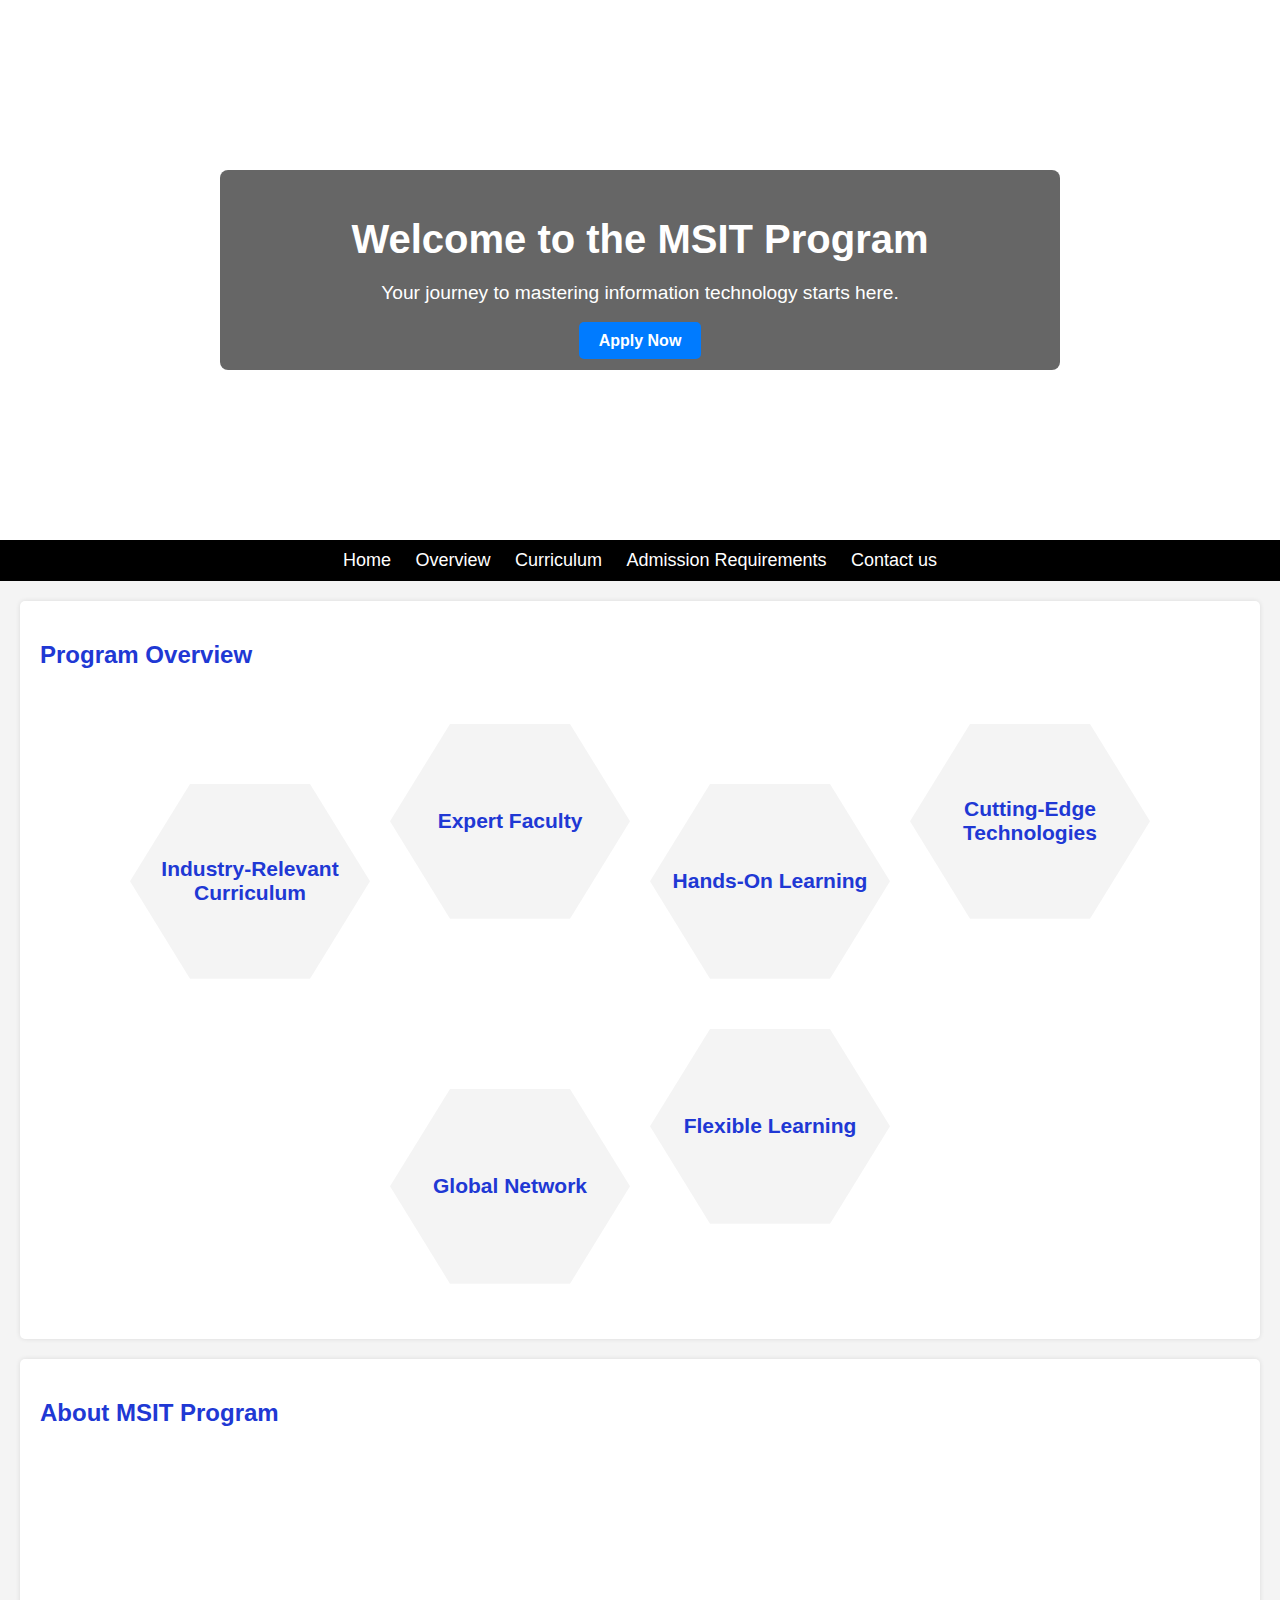
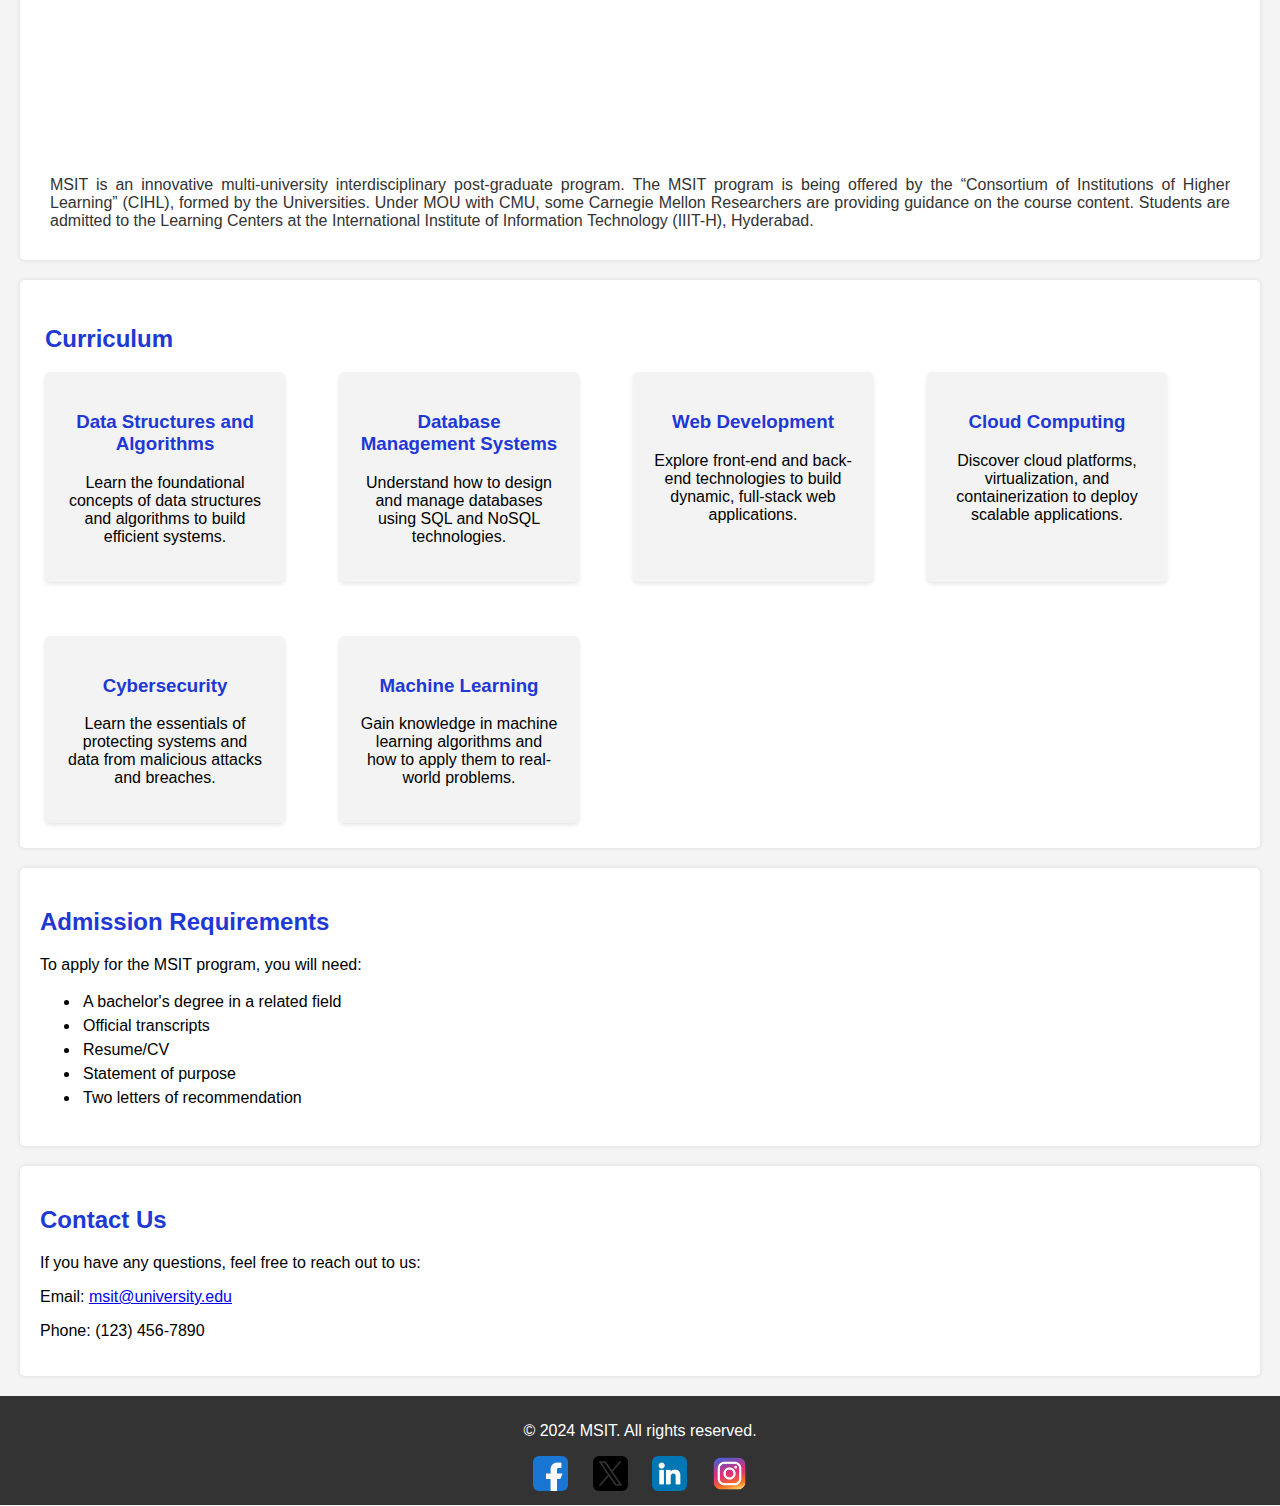
<file: Day2/index.html>
<!DOCTYPE html>
<html lang="en">

<head>
    <meta charset="UTF-8">
    <meta name="viewport" content="width=device-width, initial-scale=1.0">
    <title>Master of Science in Information Technology</title>
    <link rel="stylesheet" href="styles.css">
</head>

<body>
    <header class="hero-slideshow">
        <div class="slideshow-container">
            <div class="slide"
                style="background-image: url('https://upload.wikimedia.org/wikipedia/commons/0/02/Computer_science_education.png');">
                <div class="hero-overlay-slide">
                    <h1><b>Welcome to the MSIT Program</b></h1>
                    <p>Your journey to mastering information technology starts here.</p>
                    <a href="apply.html" target="_blank" class="button-slide"><b>Apply Now</b></a>
                </div>
            </div>
            <div class="slide"
                style="background-image: url('https://www.graduateprogram.org/wp-content/uploads/2020/02/Feb.-21-Curriculum-Writing-and-Team-Planning_web.jpg');">
                <div class="hero-overlay-slide">
                    <h1>Explore Our Curriculum</h1>
                    <p>Discover a program designed to equip you with the latest skills in IT.</p>
                    <a href="#curriculum" class="button-slide"><b>Learn More</b></a>
                </div>
            </div>
            <div class="slide"
                style="background-image: url('https://sites.gatech.edu/admission-blog/files/2022/07/requirements.jpg');">
                <div class="hero-overlay-slide">
                    <h1>Admission Requirements</h1>
                    <p>Learn the admission requirements to join the program.</p>
                    <a href="#admission" class="button-slide"><b>Learn More</b></a>
                </div>
            </div>
        </div>
    </header>
    <main>
        <nav>
            <ul>
                <li><a href="index.html">Home</a></li>
                <li><a href="#overview">Overview</a></li>
                <li><a href="#curriculum">Curriculum</a></li>
                <li><a href="#admission">Admission Requirements</a></li>
                <li><a href="#contact">Contact us</a></li>
            </ul>
        </nav>

        <section id="overview">
            <h2>Program Overview</h2>
            <div class="honeycomb">
                <div class="hexagon"><span>Industry-Relevant Curriculum</span></div>
                <div class="hexagon"><span>Expert Faculty</span></div>
                <div class="hexagon"><span>Hands-On Learning</span></div>
                <div class="hexagon"><span>Cutting-Edge Technologies</span></div>
                <div class="hexagon"><span>Global Network</span></div>
                <div class="hexagon"><span>Flexible Learning</span></div>
            </div>
        </section>

        <section id="video">
            <h2>About MSIT Program</h2>
            <center>
                <iframe width="560" height="315"
                    src="https://www.youtube.com/embed/3wbf4KfDz-Y?si=Cwj3dYXAbR5KxgW5&modestbranding=1&autohide=1&showinfo=0&controls=0"
                    frameborder="0"
                    allow="accelerometer; autoplay; clipboard-write; encrypted-media; gyroscope; picture-in-picture; web-share"
                    referrerpolicy="strict-origin-when-cross-origin" allowfullscreen></iframe>
            </center>
            <p>
                MSIT is an innovative multi-university interdisciplinary post-graduate program. The MSIT program is
                being offered by the “Consortium of Institutions of Higher Learning” (CIHL), formed by the Universities.
                Under MOU with CMU, some Carnegie Mellon Researchers are providing guidance on the course content.
                Students are admitted to the Learning Centers at the International Institute of Information Technology
                (IIIT-H), Hyderabad.
            </p>
        </section>

        <section id="curriculum">
            <h2>Curriculum</h2>
            <div class="curriculum-container">
                <div class="curriculum-item">
                    <h3>Data Structures and Algorithms</h3>
                    <p>Learn the foundational concepts of data structures and algorithms to build efficient systems.</p>
                </div>
                <div class="curriculum-item">
                    <h3>Database Management Systems</h3>
                    <p>Understand how to design and manage databases using SQL and NoSQL technologies.</p>
                </div>
                <div class="curriculum-item">
                    <h3>Web Development</h3>
                    <p>Explore front-end and back-end technologies to build dynamic, full-stack web applications.</p>
                </div>
                <div class="curriculum-item">
                    <h3>Cloud Computing</h3>
                    <p>Discover cloud platforms, virtualization, and containerization to deploy scalable applications.
                    </p>
                </div>
                <div class="curriculum-item">
                    <h3>Cybersecurity</h3>
                    <p>Learn the essentials of protecting systems and data from malicious attacks and breaches.</p>
                </div>
                <div class="curriculum-item">
                    <h3>Machine Learning</h3>
                    <p>Gain knowledge in machine learning algorithms and how to apply them to real-world problems.</p>
                </div>
            </div>
        </section>

        <section id="admission">
            <h2>Admission Requirements</h2>
            <p>To apply for the MSIT program, you will need:</p>
            <ul>
                <li>A bachelor's degree in a related field</li>
                <li>Official transcripts</li>
                <li>Resume/CV</li>
                <li>Statement of purpose</li>
                <li>Two letters of recommendation</li>
            </ul>
        </section>

        <section id="contact">
            <h2>Contact Us</h2>
            <p>If you have any questions, feel free to reach out to us:</p>
            <p>Email: <a href="mailto:msit@university.edu">msit@university.edu</a></p>
            <p>Phone: (123) 456-7890</p>
        </section>

        <footer>
            <p>&copy; 2024 MSIT. All rights reserved.</p>
            <div class="social-media">
                <a href="https://www.facebook.com/msit.official" target="_blank" class="social-icon"><img
                        src="icons/facebook.png" alt="Facebook"></a>
                <a href="https://twitter.com/msit_official" target="_blank" class="social-icon"><img
                        src="icons/twitter.png" alt="Twitter"></a>
                <a href="https://www.linkedin.com/company/msit-official" target="_blank" class="social-icon"><img
                        src="icons/linkedin.png" alt="LinkedIn"></a>
                <a href="https://www.instagram.com/msit_official/" target="_blank" class="social-icon"><img
                        src="icons/instagram.png" alt="Instagram"></a>
            </div>
        </footer>
    </main>
</body>

</html>
</file>
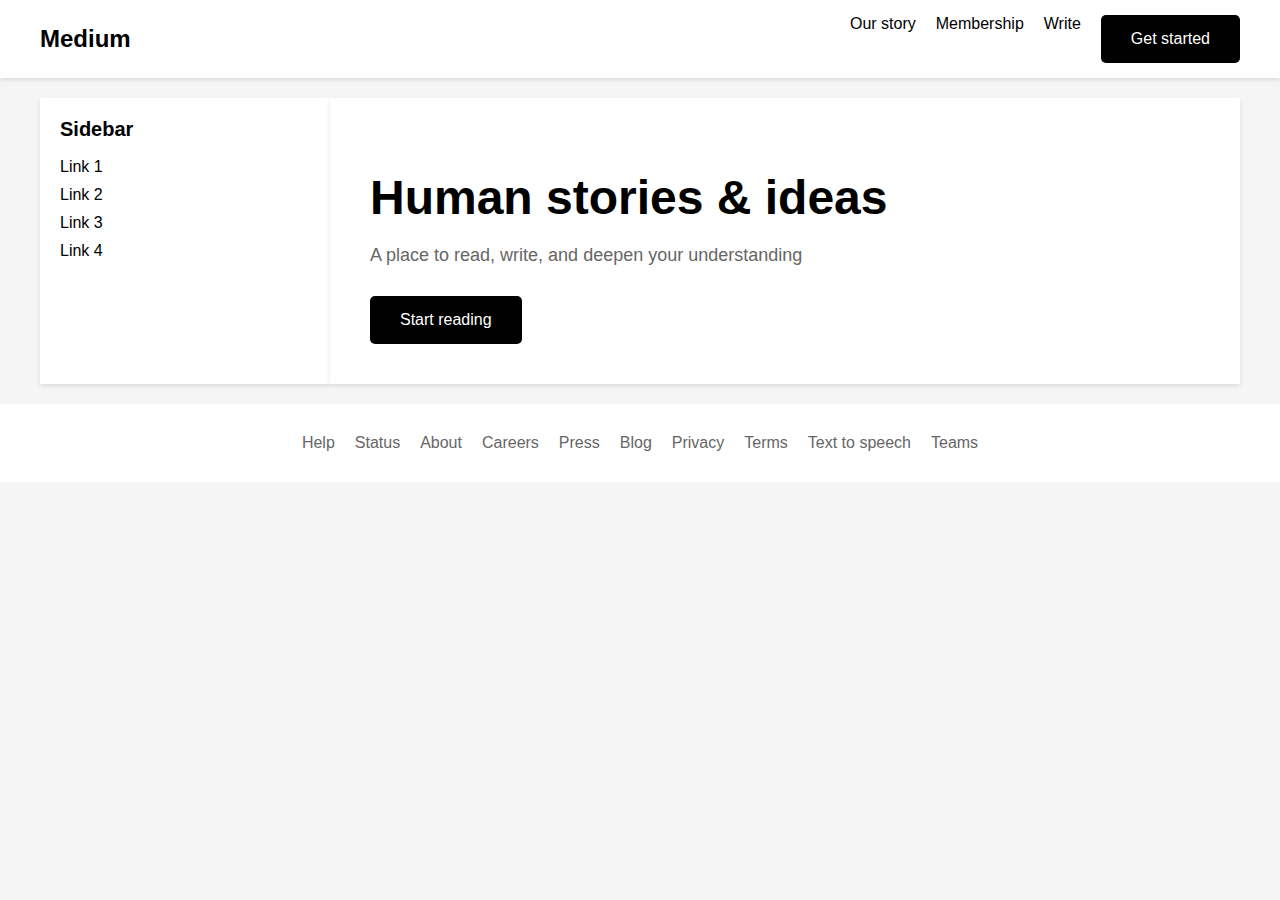
<file: Day1/day1.html>
<!DOCTYPE html>
<html>
<head>
    <title>Medium</title>
</head>
<body style="font-family: sans-serif; margin: 0; padding: 0; background-color: #f5f5f5;">

    <header style="background-color: #fff; padding: 15px 0; box-shadow: 0 2px 4px rgba(0, 0, 0, 0.1);">
        <div style="max-width: 1200px; margin: 0 auto; padding: 0 15px; display: flex; justify-content: space-between; align-items: center;">
            <a href="#" style="color: #000; text-decoration: none; font-size: 24px; font-weight: bold;">Medium</a>
            <nav>
                <ul style="list-style: none; margin: 0; padding: 0; display: flex;">
                    <li style="margin-left: 20px;"><a href="#" style="color: #000; text-decoration: none;">Our story</a></li>
                    <li style="margin-left: 20px;"><a href="#" style="color: #000; text-decoration: none;">Membership</a></li>
                    <li style="margin-left: 20px;"><a href="#" style="color: #000; text-decoration: none;">Write</a></li>
                    <li style="margin-left: 20px;"><a href="#" style="display: inline-block; padding: 15px 30px; background-color: #000; color: #fff; text-decoration: none; border-radius: 5px;">Get started</a></li>
                </ul>
            </nav>
        </div>
    </header>

    <div style="max-width: 1200px; margin: 0 auto; padding: 20px; display: flex;">
        <aside style="width: 250px; background-color: #fff; padding: 20px; box-shadow: 0 2px 4px rgba(0, 0, 0, 0.1);">
            <h2 style="font-size: 20px; color: #000; margin-top: 0;">Sidebar</h2>
            <ul style="list-style: none; padding: 0; margin: 0;">
                <li style="margin-bottom: 10px;"><a href="#" style="color: #000; text-decoration: none;">Link 1</a></li>
                <li style="margin-bottom: 10px;"><a href="#" style="color: #000; text-decoration: none;">Link 2</a></li>
                <li style="margin-bottom: 10px;"><a href="#" style="color: #000; text-decoration: none;">Link 3</a></li>
                <li style="margin-bottom: 10px;"><a href="#" style="color: #000; text-decoration: none;">Link 4</a></li>
            </ul>
        </aside>

        <main style="flex: 1; background-color: #fff; padding: 20px; box-shadow: 0 2px 4px rgba(0, 0, 0, 0.1);">
            <div style="padding: 20px;">
                <h1 style="font-size: 48px; font-weight: bold; color: #000; margin-bottom: 20px;">Human stories & ideas</h1>
                <p style="font-size: 18px; color: #666; margin-bottom: 30px;">A place to read, write, and deepen your understanding</p>
                <a href="#" style="display: inline-block; padding: 15px 30px; background-color: #000; color: #fff; text-decoration: none; border-radius: 5px;">Start reading</a>
            </div>
        </main>
    </div>

    <footer style="background-color: #fff; padding: 30px 0; text-align: center;">
        <div style="max-width: 1200px; margin: 0 auto; padding: 0 15px;">
            <ul style="list-style: none; margin: 0; padding: 0; display: flex; flex-wrap: wrap; justify-content: center;">
                <li style="margin: 0 10px;"><a href="#" style="color: #666; text-decoration: none;">Help</a></li>
                <li style="margin: 0 10px;"><a href="#" style="color: #666; text-decoration: none;">Status</a></li>
                <li style="margin: 0 10px;"><a href="#" style="color: #666; text-decoration: none;">About</a></li>
                <li style="margin: 0 10px;"><a href="#" style="color: #666; text-decoration: none;">Careers</a></li>
                <li style="margin: 0 10px;"><a href="#" style="color: #666; text-decoration: none;">Press</a></li>
                <li style="margin: 0 10px;"><a href="#" style="color: #666; text-decoration: none;">Blog</a></li>
                <li style="margin: 0 10px;"><a href="#" style="color: #666; text-decoration: none;">Privacy</a></li>
                <li style="margin: 0 10px;"><a href="#" style="color: #666; text-decoration: none;">Terms</a></li>
                <li style="margin: 0 10px;"><a href="#" style="color: #666; text-decoration: none;">Text to speech</a></li>
                <li style="margin: 0 10px;"><a href="#" style="color: #666; text-decoration: none;">Teams</a></li>
            </ul>
        </div>
    </footer>

</body>
</html>
</file>
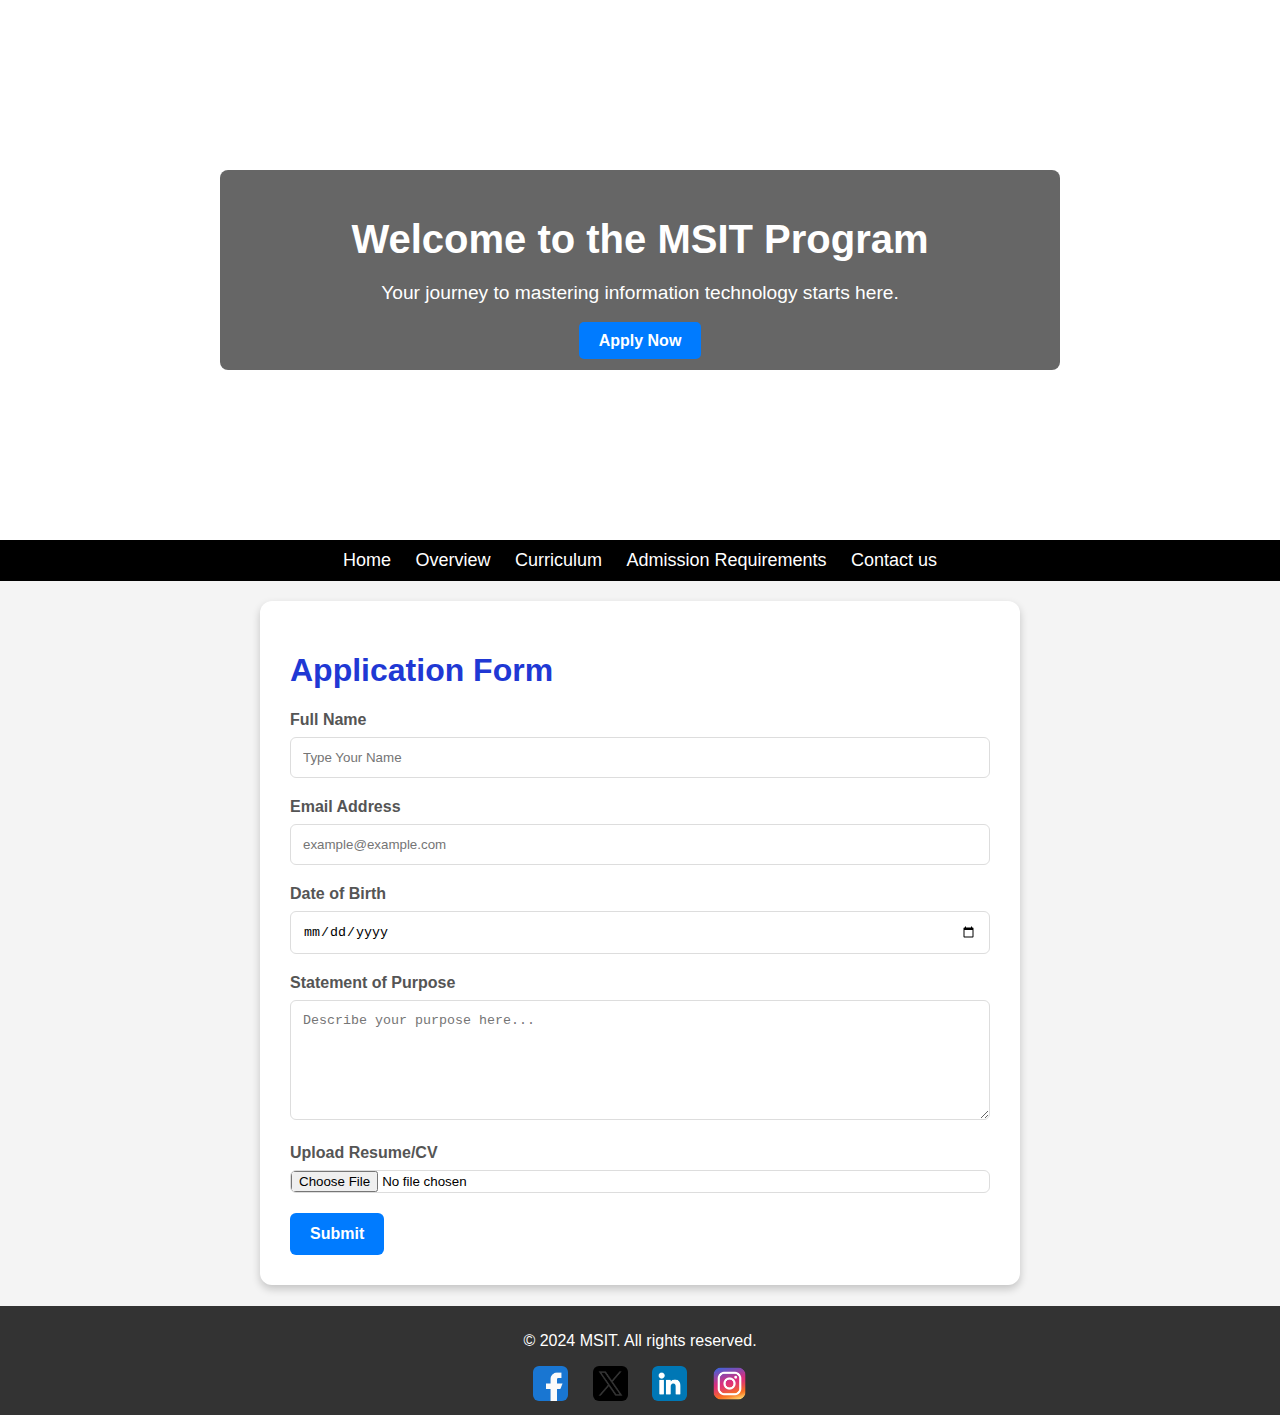
<file: Day2/apply.html>
<!DOCTYPE html>
<html lang="en">
<head>
    <title>Application Form</title>
    <link rel="stylesheet" href="styles.css">
</head>
<body>
    <header class="hero-slideshow">
        <div class="slideshow-container">
            <div class="slide" style="background-image: url('https://upload.wikimedia.org/wikipedia/commons/0/02/Computer_science_education.png');">
                <div class="hero-overlay-slide">
                    <h1><b>Welcome to the MSIT Program</b></h1>
                    <p>Your journey to mastering information technology starts here.</p>
                    <a href="apply.html" target="_blank" class="button-slide"><b>Apply Now</b></a>
                </div>
            </div>
            <div class="slide" style="background-image: url('https://www.graduateprogram.org/wp-content/uploads/2020/02/Feb.-21-Curriculum-Writing-and-Team-Planning_web.jpg');">
                <div class="hero-overlay-slide">
                    <h1>Explore Our Curriculum</h1>
                    <p>Discover a program designed to equip you with the latest skills in IT.</p>
                    <a href="#curriculum" class="button-slide"><b>Learn More</b></a>
                </div>
            </div>
            <div class="slide" style="background-image: url('https://sites.gatech.edu/admission-blog/files/2022/07/requirements.jpg');">
                <div class="hero-overlay-slide">
                    <h1>Admission Requirements</h1>
                    <p>Learn the admission requirements to join the program.</p>
                    <a href="#admission" class="button-slide"><b>Learn More</b></a>
                </div>
            </div>
        </div>
    </header>

    <main>
        <nav>
            <ul>
                <li><a href="index.html">Home</a></li>
                <li><a href="#overview">Overview</a></li>
                <li><a href="#curriculum">Curriculum</a></li>
                <li><a href="#admission">Admission Requirements</a></li>
                <li><a href="#contact">Contact us</a></li>
            </ul>
        </nav>

        <div class="form">
            <h1>Application Form</h1>
            <form action="/submit" method="post">
                <label for="fullName">Full Name</label>
                <input type="text" id="fullName" name="fullName" placeholder="Type Your Name" required>
                
                <label for="email">Email Address</label>
                <input type="email" id="email" name="email" placeholder="example@example.com" required>
                
                <label for="dob">Date of Birth</label>
                <input type="date" id="dob" name="dob" required>
                
                <label for="statement">Statement of Purpose</label>
                <textarea id="statement" name="statement" placeholder="Describe your purpose here..." required></textarea>
                
                <label for="resume">Upload Resume/CV</label>
                <input type="file" id="resume" name="resume" accept=".pdf, .doc, .docx" required>
                
                <button type="submit"><b>Submit</b></button>
            </form>
        </div>
    </main>

    <footer>
        <p>&copy; 2024 MSIT. All rights reserved.</p>
        <div class="social-media">
            <a href="https://www.facebook.com/msit.official" target="_blank" class="social-icon"><img
                    src="icons/facebook.png" alt="Facebook" /></a>
            <a href="https://twitter.com/msit_official" target="_blank" class="social-icon"><img
                    src="icons/twitter.png" alt="Twitter" /></a>
            <a href="https://www.linkedin.com/company/msit-official" target="_blank" class="social-icon"><img
                    src="icons/linkedin.png" alt="LinkedIn" /></a>
            <a href="https://www.instagram.com/msit_official/" target="_blank" class="social-icon"><img
                    src="icons/instagram.png" alt="Instagram" /></a>
        </div>
    </footer>
</body>
</html>
</file>
<file: Day2/styles.css>
/* General Body Styles */
body {
  font-family: Arial, sans-serif;
  margin: 0;
  padding: 0;
}

/* Hero Slideshow Styles */
.hero-slideshow {
  position: relative;
  width: 100%;
  height: 60vh;
  overflow: hidden;
  display: flex;
}

.slideshow-container {
  display: flex;
  width: 300%;
  height: 100%;
  animation: slideAnimation 25s infinite;
  animation-delay: 3s;
}

.slide {
  flex: 1 0 100%;
  background-size: cover;
  background-position: center;
  height: 100%;
  display: flex;
  align-items: center;
  justify-content: center;
  position: relative;
}

.hero-overlay-slide {
  background: rgba(0, 0, 0, 0.6);
  padding: 20px;
  text-align: center;
  color: white;
  width: 80%;
  max-width: 800px;
  border-radius: 8px;
}

.hero-overlay-slide h1 {
  font-size: 2.5em;
  margin-bottom: 20px;
}

.hero-overlay-slide p {
  font-size: 1.2em;
  margin-bottom: 28px;
}

.button-slide {
  background-color: #007bff;
  color: white;
  padding: 10px 20px;
  text-decoration: none;
  border-radius: 5px;
  transition: background-color 0.3s ease;
}

.button-slide:hover {
  background-color: #0056b3;
}

/* Keyframes for Slide Animation */
@keyframes slideAnimation {
  0% {
    transform: translateX(0);
  }

  33% {
    transform: translateX(-100%);
  }

  66% {
    transform: translateX(-200%);
  }

  100% {
    transform: translateX(0);
  }
}

/* Main Section Styles */
main {
  background-color: #f4f4f4;
  padding-bottom: 1px;
}

/* Header Styles */
header {
  text-align: center;
  background-color: white;
}

header div h1 {
  color: white;
}

/* Navigation Styles */
nav {
  background-color: black;
  text-align: center;
  height: auto;
}

nav ul {
  list-style-type: none;
  color: white;
  display: inline-block;
  padding-right: 40px;
  margin: 0;
}

nav ul li {
  list-style-type: none;
  color: white;
  display: inline-block;
  padding-right: 15px;
  padding-left: 15px;
  font-size: 18px;
  padding: 10px;
}

nav ul li a {
  text-decoration: none;
  color: white;
}

nav ul li:hover {
  color: white;
  background: #121bbc;
}

/* Section Styles */
section {
  padding: 20px;
  background-color: white;
  margin: 20px;
  border-radius: 5px;
  box-shadow: 0 0 5px rgba(0, 0, 0, 0.1);
}

#curriculum {
  text-align: justify;
  padding: 25px;
}

.curriculum-container {
  display: flex;
  flex-wrap: wrap;
  gap: 54px;
}

.curriculum-item {
  background-color: #f4f3f3;
  border-radius: 5px;
  box-shadow: 0 2px 4px rgba(0, 0, 0, 0.1);
  padding: 20px;
  width: 200px;
  text-align: center;
}

.overview-img {
  width: 40%;
}

li {
  padding: 3px;
}

#video {
  padding: 20px;
  background-color: white;
  margin: 20px;
  border-radius: 5px;
  box-shadow: 0 0 5px rgba(0, 0, 0, 0.1);
}

#video p {
  margin-top: 15px;
  font-size: 1em;
  color: #333;
  text-align: justify;
  margin: 10px;
}

/* Footer Styles */
footer {
  background-color: #333;
  color: white;
  text-align: center;
  padding: 10px 20px;
}

footer .social-media {
  margin-top: 10px;
}

footer .social-media a {
  margin: 0 10px;
  display: inline-block;
}

footer .social-media img {
  width: 35px;
  height: 35px;
  transition: transform 0.3s ease;
}

footer .social-media a:hover img {
  transform: scale(1.2);
}

/* Hexagon Honeycomb Styles */
.honeycomb {
  display: flex;
  justify-content: center;
  flex-wrap: wrap;
  gap: 20px;
  padding: 20px;
}

.hexagon {
  width: 240px;
  height: 225px;
  background-color: #f4f4f4;
  position: relative;
  display: flex;
  align-items: center;
  justify-content: center;
  text-align: center;
  font-weight: bold;
  clip-path: polygon(25% 6.7%,
      75% 6.7%,
      100% 50%,
      75% 93.3%,
      25% 93.3%,
      0% 50%);
}

.hexagon span {
  display: flex;
  align-items: center;
  justify-content: center;
  padding: 10px;
  color: #2038d4;
  font-size: 21px;
  text-align: center;
}

.hexagon:hover {
  background-color: yellow;
  color: blue;
}

.hexagon:nth-child(odd) {
  margin-top: 60px;
}

/* Heading Styles */
h1,
h2,
h3 {
  color: #2038d4;
}

/* Image Styles */
img {
  max-width: 100%;
  height: auto;
  border-radius: 6px;
}

/* Application Form Styles */
.form {
  background-color: #ffffff;
  padding: 30px;
  border-radius: 12px;
  box-shadow: 0 4px 8px rgba(0, 0, 0, 0.2);
  width: 100%;
  max-width: 700px;
  margin: 20px auto;
}

label {
  display: block;
  margin-bottom: 8px;
  font-weight: bold;
  color: #555;
}

input[type="text"],
input[type="email"],
input[type="date"],
textarea,
input[type="file"] {
  width: 100%;
  padding: 12px;
  margin-bottom: 20px;
  border: 1px solid #ddd;
  border-radius: 6px;
  box-sizing: border-box;
}

textarea {
  height: 120px;
  resize: vertical;
}

input[type="file"] {
  padding: 0;
}

button {
  background-color: #007bff;
  color: white;
  border: none;
  padding: 12px 20px;
  border-radius: 6px;
  cursor: pointer;
  font-size: 16px;
  transition: background-color 0.3s;
}

button:hover {
  background-color: #0056b3;
}
</file>
